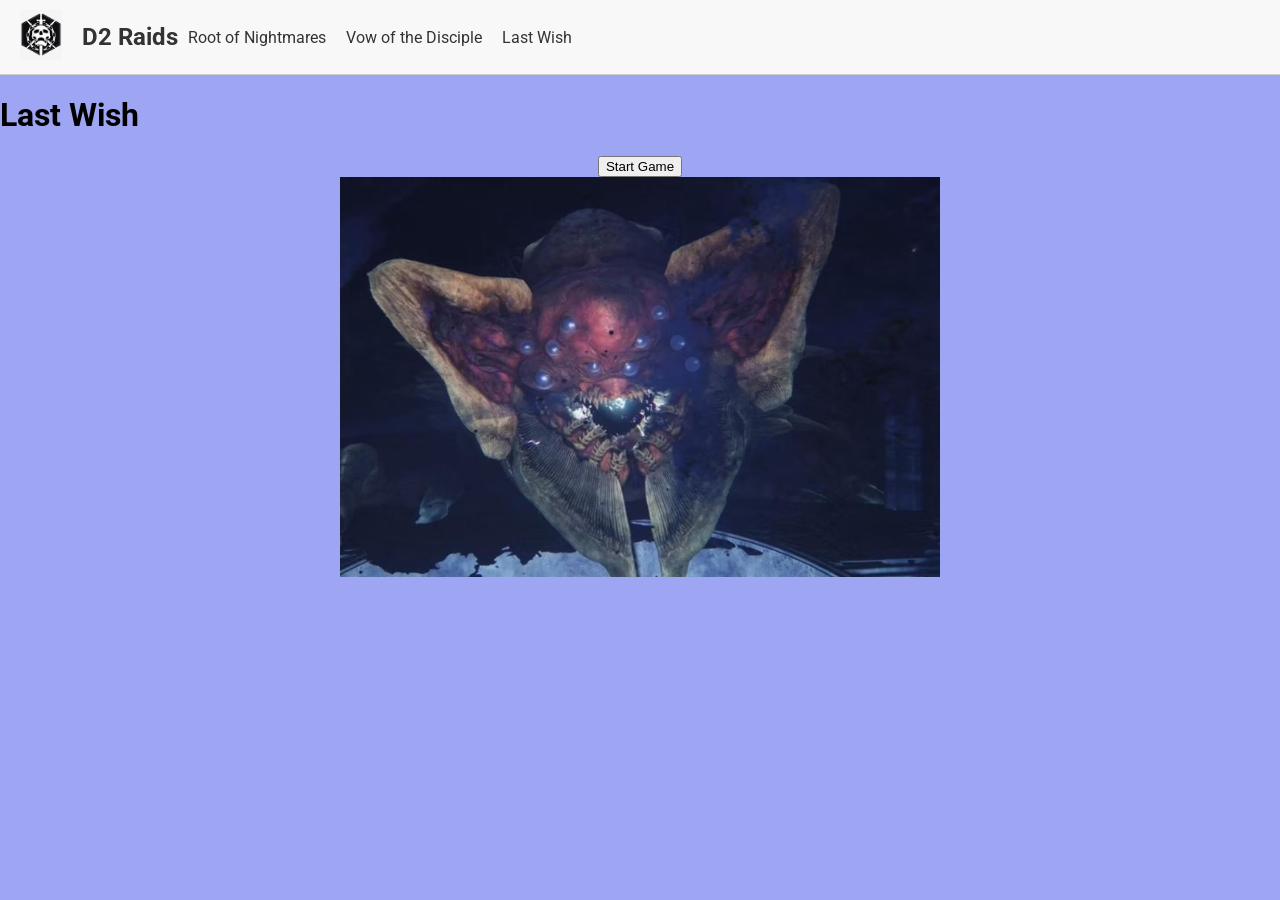
<file: lastwish.html>
<!DOCTYPE html>
<html lang="en">
<head>
    <meta charset="UTF-8">
    <meta name="viewport" content="width=device-width, initial-scale=1.0">
    <title>LW</title>
    <link rel="stylesheet" href="main.css">
    <script src="menu.js" defer></script>
    <style>
        .circle {
            border-radius: 50%;
            background-color: #5b80de38;
            position: absolute;
            cursor: pointer;
        }
        .container {
            position: relative;
            width: 600px;
            height: 400px;
            background-image: url('images/rivenwitheyes.JPG'); 
            background-size: cover;
        }
        .hidden {
            display: none;
        }
        .centered-content {
            display: flex;
            flex-direction: column;
            align-items: center;
        }
    </style>
</head>
<body>
    <div id="menu"></div>
    <h1 class="main-logo">Last Wish</h1>
    <div class="centered-content">
        <div id="game-status"></div>
        <button id="start-game">Start Game</button>
        <div class="container">
            <div id="L1" class="circle" style="top: 143px; left: 160px; width: 15px; height: 15px;"></div>
            <div id="L2" class="circle" style="top: 173px; left: 175px; width: 15px; height: 15px;"></div>
            <div id="L3" class="circle" style="top: 143px; left: 185px; width: 15px; height: 15px;"></div>
            <div id="L4" class="circle" style="top: 120px; left: 203px; width: 15px; height: 15px;"></div>
            <div id="L5" class="circle" style="top: 165px; left: 226px; width: 15px; height: 15px;"></div>
            <div id="R1" class="circle" style="top: 165px; left: 263px; width: 15px; height: 15px;"></div>
            <div id="R2" class="circle" style="top: 138px; left: 276px; width: 15px; height: 15px;"></div>
            <div id="R3" class="circle" style="top: 108px; left: 291px; width: 15px; height: 15px;"></div>
            <div id="R4" class="circle" style="top: 138px; left: 310px; width: 15px; height: 15px;"></div>
            <div id="R5" class="circle" style="top: 160px; left: 325px; width: 15px; height: 15px;"></div>
        </div>
    </div>
    <audio id="incorrect-sound" src="rivencut.mp3"></audio>
    <script>
        document.addEventListener('DOMContentLoaded', () => {
            const locations = ['L1', 'L2', 'L3', 'L4', 'L5', 'R1', 'R2', 'R3', 'R4', 'R5'];
            let selectedLocations = [];
            let correctLocations = [];
            let clicks = 0;
            const resetTime = 1000; 

            const generateRandomLocations = () => {
                let loc1 = locations[Math.floor(Math.random() * locations.length)];
                let loc2;
                do {
                    loc2 = locations[Math.floor(Math.random() * locations.length)];
                } while (loc1 === loc2);
                return [loc1, loc2];
            };

            const resetCircleColors = () => {
                document.querySelectorAll('.circle').forEach(circle => {
                    circle.style.backgroundColor = '#5b80de38';
                });
            };

            const startGame = () => {
                correctLocations = generateRandomLocations();
                console.log(`Find ${correctLocations.join(' and ')}`); 
                document.getElementById('game-status').textContent = `Find ${correctLocations.join(' and ')}`;
                selectedLocations = [];
                clicks = 0;
                document.getElementById('start-game').style.display = 'none';
            };

            const handleCorrectSelection = () => {
                document.getElementById('game-status').textContent = 'Correct!';
                setTimeout(() => {
                    resetCircleColors();
                    startGame();
                }, resetTime);
            };

            document.getElementById('start-game').addEventListener('click', startGame);

            document.querySelectorAll('.circle').forEach(circle => {
                circle.addEventListener('click', (event) => {
                    const id = event.target.id;
                    if (correctLocations.includes(id) && !selectedLocations.includes(id)) {
                        selectedLocations.push(id);
                        event.target.style.backgroundColor = 'green';
                        clicks++;
                        if (clicks === 2) {
                            if (selectedLocations.sort().toString() === correctLocations.sort().toString()) {
                                handleCorrectSelection();
                            } else {
                                document.getElementById('game-status').textContent = 'Incorrect. Try again.';
                                const sound = document.getElementById('incorrect-sound').cloneNode();
                                sound.play();
                                setTimeout(() => {
                                    resetCircleColors();
                                    startGame();
                                }, resetTime);
                            }
                        }
                    } else if (!correctLocations.includes(id)) {
                        document.getElementById('game-status').textContent = 'Incorrect. Try again.';
                        const sound = document.getElementById('incorrect-sound').cloneNode();
                        sound.play();
                        setTimeout(() => {
                            resetCircleColors();
                            startGame();
                        }, resetTime);
                    }
                });
            });
        });
    </script>
</body>
</html>
</file>
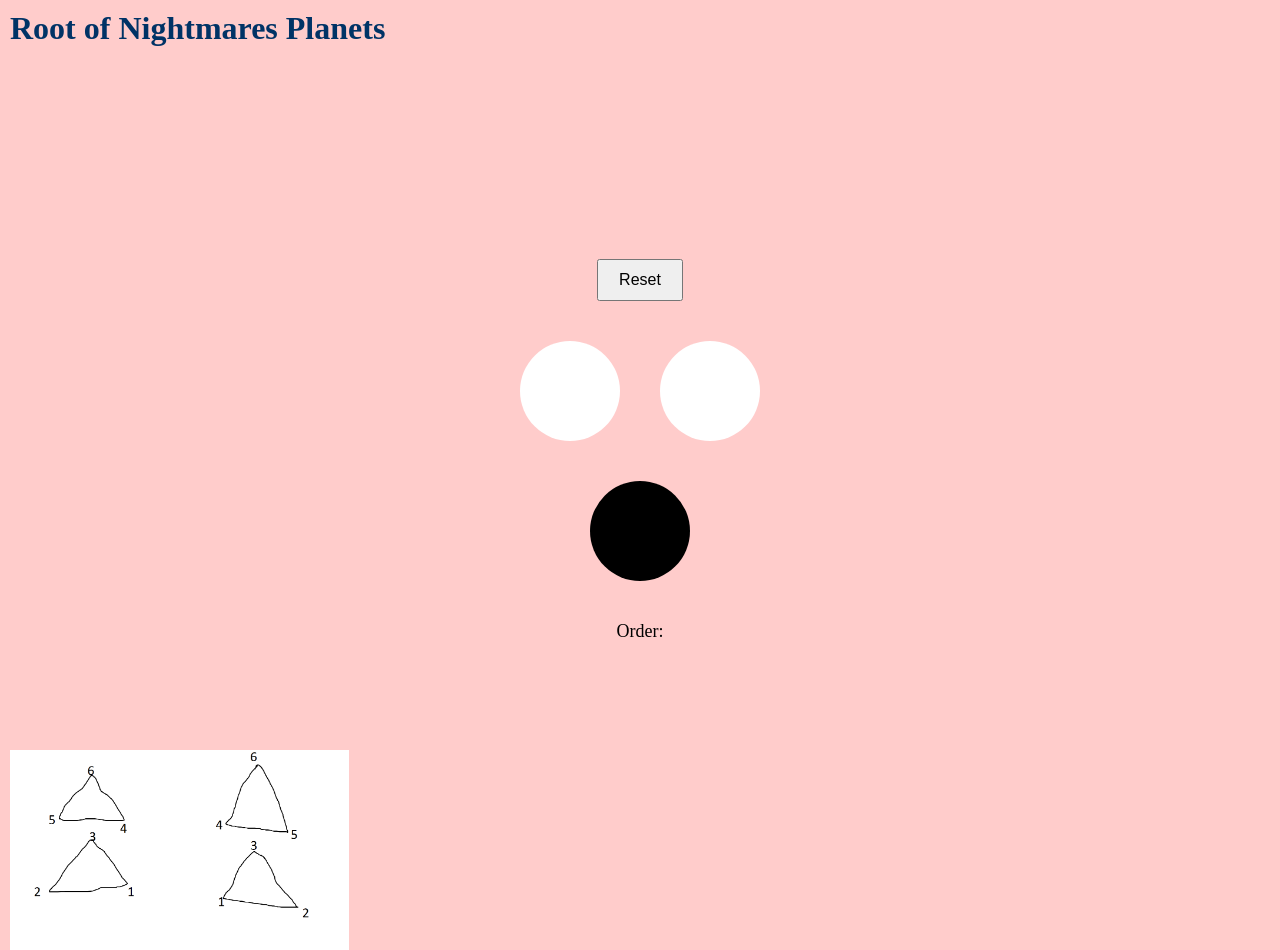
<file: planetsgame.html>
<!DOCTYPE html>
<html lang="en">
<head>
    <meta charset="UTF-8">
    <meta name="viewport" content="width=device-width, initial-scale=1.0">
    <title>Ron Planets Game</title>
    <style>
        body {
            display: flex;
            justify-content: center;
            align-items: center;
            height: 100vh;
            margin: 0;
            background-color: #ffcccb;
            flex-direction: column;
            position: relative;
        }
        .circle {
            width: 100px;
            height: 100px;
            border-radius: 50%;
            display: inline-block;
            margin: 20px;
            cursor: pointer;
        }
        .container {
            display: flex;
            justify-content: center;
            align-items: center;
            flex-direction: column;
        }
        .top {
            display: flex;
            justify-content: center;
            align-items: center;
        }
        .bottom {
            display: flex;
            justify-content: center;
            align-items: center;
        }
        .reset-btn {
            margin-bottom: 20px;
            padding: 10px 20px;
            font-size: 16px;
            cursor: pointer;
        }
        .output {
            margin-top: 20px;
            font-size: 18px;
        }
        .header-text {
            position: absolute;
            top: 10px;
            left: 10px;
            color: #003366;
            font-size: 32px;
            font-weight: bold;
        }
        img {
            height: 200px;
            position: absolute;
            left: 10px;
            margin-top: 800px;
        }
    </style>
</head>
<body>
    <div class="header-text">Root of Nightmares Planets</div>
    <img src="pnumbers.png" alt="Planets">
    <button class="reset-btn" onclick="resetGame()">Reset</button>
    <div class="container">
        <div class="top">
            <div class="circle" id="circle1"></div>
            <div class="circle" id="circle2"></div>
        </div>
        <div class="bottom">
            <div class="circle" id="circle3"></div>
        </div>
    </div>
    <div class="output" id="output">Order: </div>

    <script>
        function getRandomColorCombination() {
            const colors = Math.random() > 0.5 
                ? ['black', 'black', 'white']
                : ['white', 'white', 'black'];
            return colors.sort(() => Math.random() - 0.5);
        }

        function assignColorsAndWeights() {
            const colors = getRandomColorCombination();
            const weights = [0, 1, 2].sort(() => Math.random() - 0.5);

            circles.forEach((circle, index) => {
                circle.element.style.backgroundColor = colors[index];
                circle.weight = weights[index];
            });
        }

        const circles = [
            { element: document.getElementById('circle1'), weight: 0, position: 'left' },
            { element: document.getElementById('circle2'), weight: 0, position: 'right' },
            { element: document.getElementById('circle3'), weight: 0, position: 'middle' }
        ];

        let clickOrder = [];

        function handleClick(event) {
            if (clickOrder.length === 3) {
                return;
            }
            
            const clickedCircle = circles.find(circle => circle.element === event.target);
            
            if (clickOrder.length === 0 || clickedCircle.position !== clickOrder[clickOrder.length - 1].position) {
                clickOrder.push(clickedCircle);

                const displayedClicks = clickOrder.slice(-3).map(circle => circle.position).join(', ');
                const outputElement = document.getElementById('output');
                outputElement.innerText = 'Clicks: ' + displayedClicks;

                if (clickOrder.length === 3) {
                    const isCorrectSequence = (clickOrder[0].element.style.backgroundColor === 'black' &&
                                                clickOrder[1].element.style.backgroundColor === 'white' &&
                                                clickOrder[2].element.style.backgroundColor === 'black') ||
                                               (clickOrder[0].element.style.backgroundColor === 'white' &&
                                                clickOrder[1].element.style.backgroundColor === 'black' &&
                                                clickOrder[2].element.style.backgroundColor === 'white');
                    if (isCorrectSequence) {
                        outputElement.style.color = 'green';
                    } else {
                        outputElement.style.color = 'red';
                    }
                }
            }
        }

        function resetGame() {
            clickOrder = [];
            const outputElement = document.getElementById('output');
            outputElement.innerText = 'Clicks: ';
            outputElement.style.color = 'black';
            assignColorsAndWeights();
        }

        circles.forEach(circle => {
            circle.element.addEventListener('click', handleClick);
        });

        assignColorsAndWeights();
    </script>
</body>
</html>
</file>
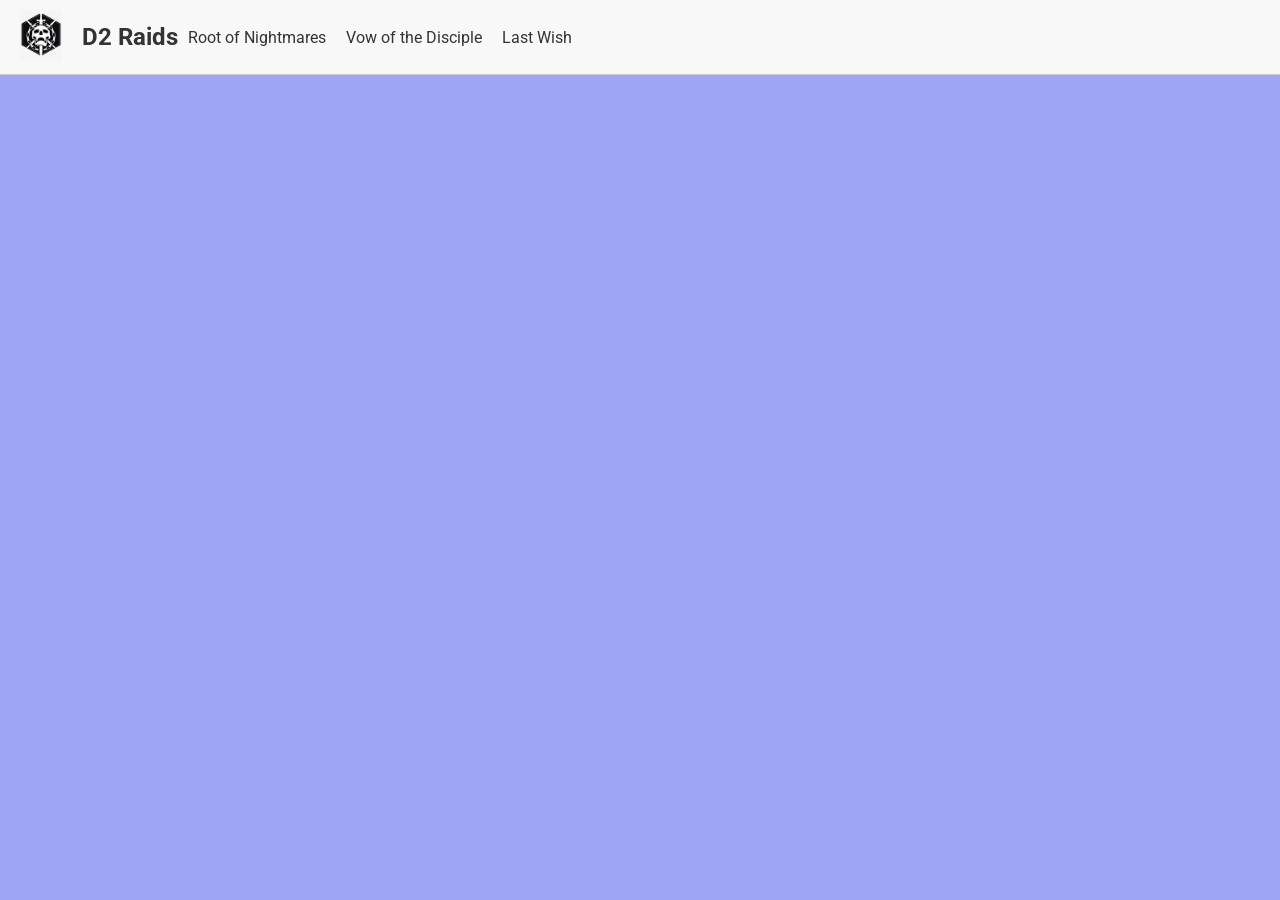
<file: projecthomepage.html>
<!DOCTYPE html>
<html lang="en">
<head>
    <meta charset="UTF-8">
    <meta name="viewport" content="width=device-width, initial-scale=1.0">
    <title>D2 Raids</title>
    <link rel="stylesheet" href="main.css">
</head>
<body>
    <div id="menu"></div> 
    
    <script src="menu.js"></script>
</body>
</html>
</file>
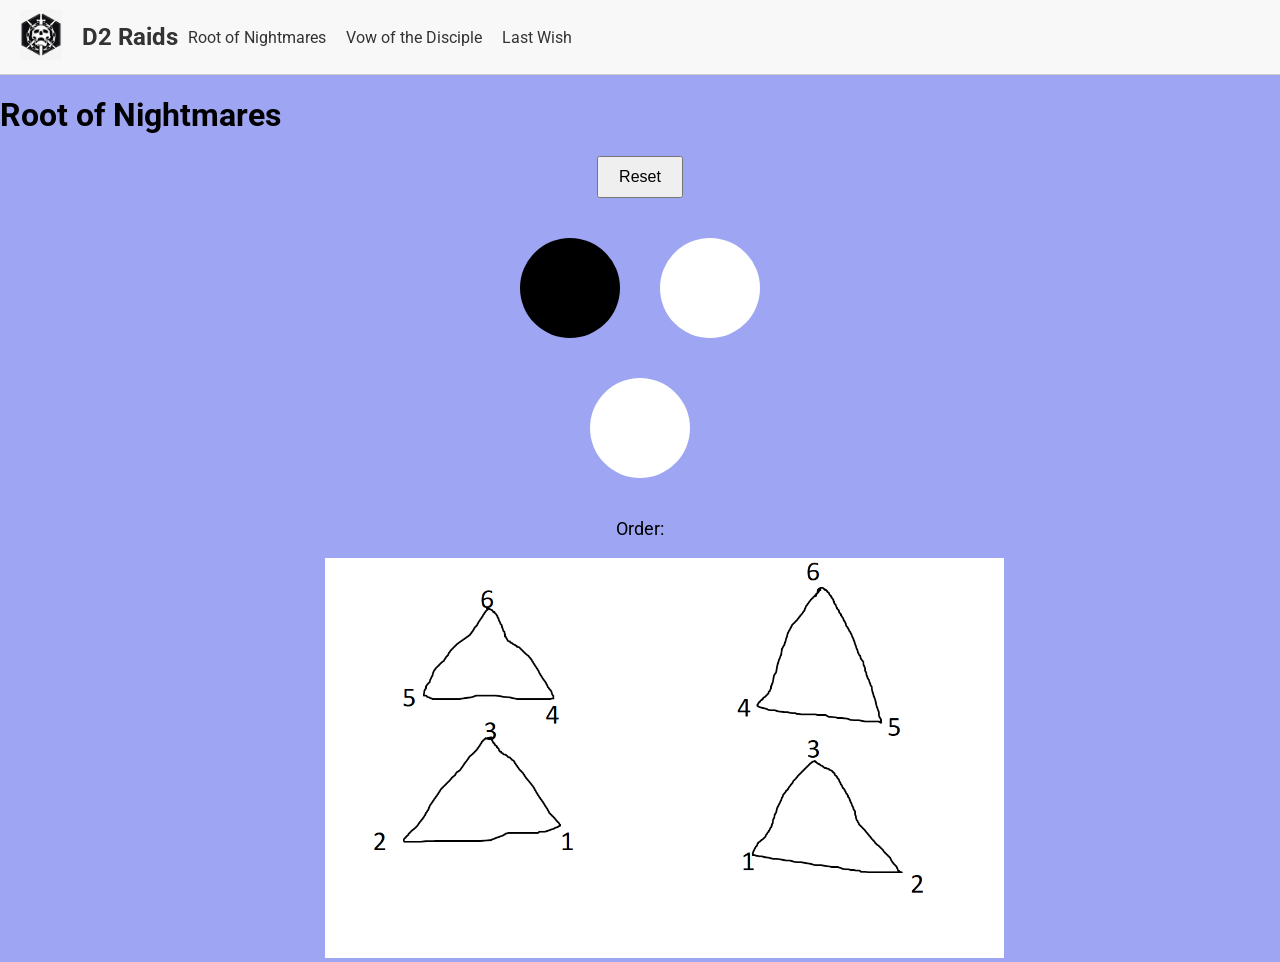
<file: rootofnightmares.html>
<!DOCTYPE html>
<html lang="en">
<head>
    <meta charset="UTF-8">
    <meta name="viewport" content="width=device-width, initial-scale=1.0">
    <title>Ron Planets Game</title>
    <link rel="stylesheet" href="main.css">
    <script src="menu.js" defer></script>
</head>
<body>
    <div id="menu"></div>
    <h1 class="main-logo">Root of Nightmares</h1>
    <div class="centered-content">
        <button class="reset-btn" onclick="resetGame()">Reset</button>
        <div class="container">
            <div class="top">
                <div class="circle" id="circle1"></div>
                <div class="circle" id="circle2"></div>
            </div>
            <div class="bottom">
                <div class="circle" id="circle3"></div>
            </div>
        </div>
        <div class="output" id="output">Order: </div>
    </div>
    <br>
    <img src="pnumbers.png" alt="Planets" style="margin-left: 325px;" height="400">
    <script>
        function getRandomColorCombination() {
            const colors = Math.random() > 0.5 
                ? ['black', 'black', 'white']
                : ['white', 'white', 'black'];
            return colors.sort(() => Math.random() - 0.5);
        }

        function assignColorsAndWeights() {
            const colors = getRandomColorCombination();
            const weights = [0, 1, 2].sort(() => Math.random() - 0.5);

            circles.forEach((circle, index) => {
                circle.element.style.backgroundColor = colors[index];
                circle.weight = weights[index];
                circle.clicked = false; 
                circle.element.style.pointerEvents = 'auto'; 
            });
        }

        const circles = [
            { element: document.getElementById('circle1'), weight: 0, position: 'left', clicked: false },
            { element: document.getElementById('circle2'), weight: 0, position: 'right', clicked: false },
            { element: document.getElementById('circle3'), weight: 0, position: 'middle', clicked: false }
        ];

        let clickOrder = [];

        function handleClick(event) {
            const clickedCircle = circles.find(circle => circle.element === event.target);
            
            if (!clickedCircle.clicked && clickOrder.length < 3) {
                clickedCircle.clicked = true;
                clickOrder.push(clickedCircle);

                const displayedClicks = clickOrder.slice(-3).map(circle => circle.position).join(', ');
                const outputElement = document.getElementById('output');
                outputElement.innerText = 'Order: ' + displayedClicks;

                if (clickOrder.length === 3) {
                    const isCorrectSequence = (clickOrder[0].element.style.backgroundColor === 'black' &&
                                                clickOrder[1].element.style.backgroundColor === 'white' &&
                                                clickOrder[2].element.style.backgroundColor === 'black') ||
                                               (clickOrder[0].element.style.backgroundColor === 'white' &&
                                                clickOrder[1].element.style.backgroundColor === 'black' &&
                                                clickOrder[2].element.style.backgroundColor === 'white');
                    if (isCorrectSequence) {
                        outputElement.style.color = 'green';
                    } else {
                        outputElement.style.color = 'red';
                    }
                }

                clickedCircle.element.style.pointerEvents = 'none';
            }
        }

        function resetGame() {
            clickOrder = [];
            const outputElement = document.getElementById('output');
            outputElement.innerText = 'Order: ';
            outputElement.style.color = 'black';
            assignColorsAndWeights();
        }

        circles.forEach(circle => {
            circle.element.addEventListener('click', handleClick);
        });

        assignColorsAndWeights();
    </script>
</body>
</html>
</file>
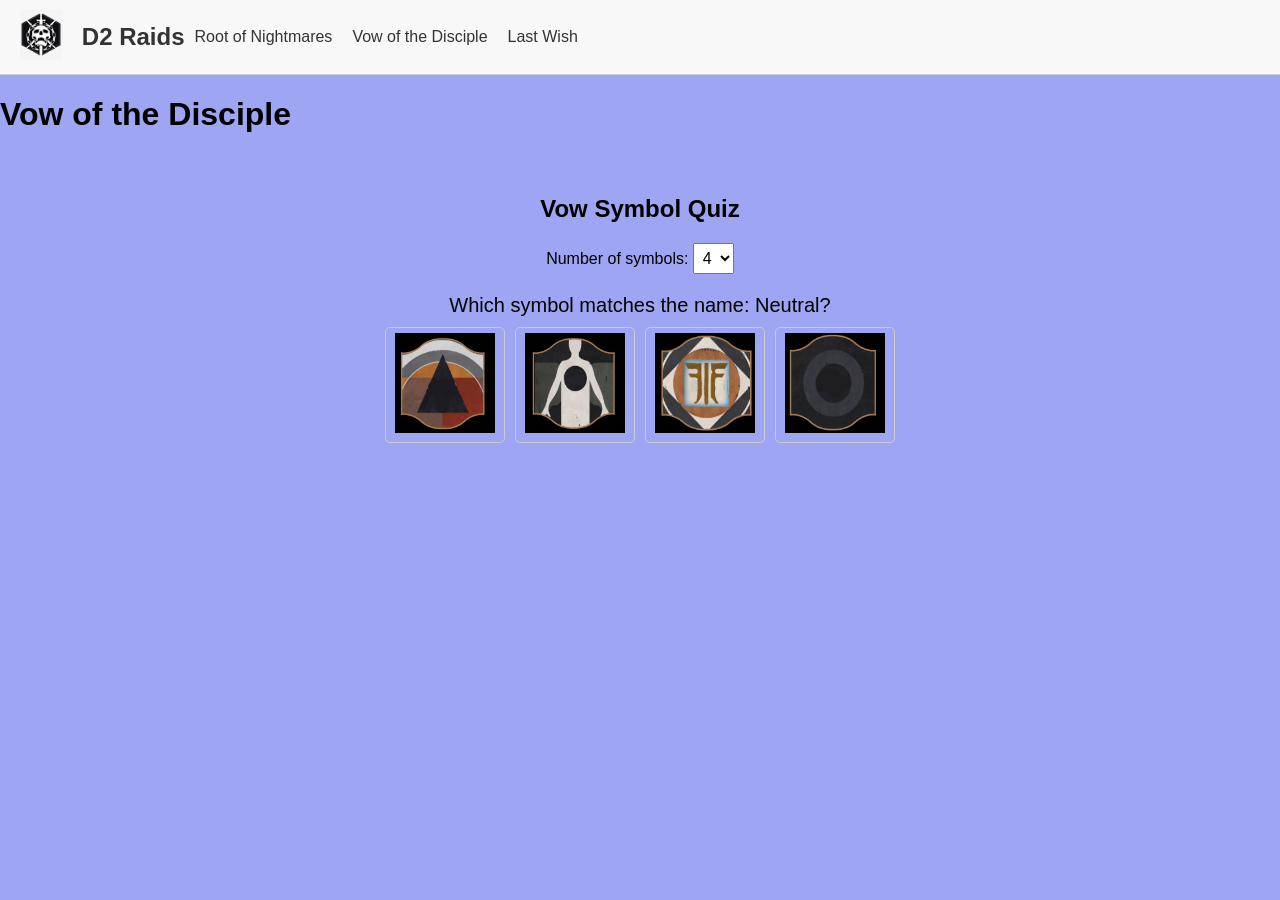
<file: vowofthedisciple.html>
<!DOCTYPE html>
<html lang="en">
<head>
    <meta charset="UTF-8">
    <meta name="viewport" content="width=device-width, initial-scale=1.0">
    <title>VoTD</title>
    <link rel="stylesheet" href="main.css">
    <script src="menu.js" defer></script>
    <style>
        body {
            font-family: Arial, sans-serif;
            margin: 0;
            padding: 0;
            box-sizing: border-box;
        }

        .quiz-container {
            text-align: center;
            padding: 20px;
        }

        .quiz-title {
            font-size: 24px;
            margin-bottom: 20px;
        }

        .question {
            font-size: 20px;
            margin-bottom: 10px;
        }

        .options {
            display: flex;
            justify-content: center;
            gap: 10px;
            flex-wrap: wrap;
        }

        .option {
            cursor: pointer;
            padding: 5px;
            border: 1px solid #ccc;
            border-radius: 5px;
            transition: background-color 0.3s;
            width: 120px;
            box-sizing: border-box;
        }

        .option img {
            width: 100px;
            height: 100px;
        }

        .correct {
            background-color: green;
        }

        .incorrect {
            background-color: red;
        }

        .selector-container {
            margin-bottom: 20px;
        }

        .selector {
            padding: 5px;
            font-size: 16px;
        }
    </style>
</head>
<body>
    <div id="menu"></div>
    <h1 class="main-logo">Vow of the Disciple</h1>
    <div class="quiz-container">
        <h2 class="quiz-title">Vow Symbol Quiz</h2>
        <div class="selector-container">
            <label for="num-options">Number of symbols: </label>
            <select id="num-options" class="selector">
                <option value="4">4</option>
                <option value="6">6</option>
                <option value="8">8</option>
            </select>
        </div>
        <div class="question" id="question">Which symbol matches the name: <span id="symbol-name"></span>?</div>
        <div class="options" id="options">
        </div>
    </div>
    <script>
        const symbols = [
            { name: 'Ascendant Plane', img: 'images/ascendantplane.JPG' },
            { name: 'Black Heart', img: 'images/blackheart.JPG' },
            { name: 'Box', img: 'images/box.JPG' },
            { name: 'Brain', img: 'images/brain.JPG' },
            { name: 'Cup', img: 'images/cup.JPG' },
            { name: 'Dark', img: 'images/dark.JPG' },
            { name: 'Earth', img: 'images/earth.JPG' },
            { name: 'Enter', img: 'images/enter.JPG' },
            { name: 'Eyes', img: 'images/eyes.JPG' },
            { name: 'Fleet', img: 'images/fleet.JPG' },
            { name: 'Flower', img: 'images/flower.JPG' },
            { name: 'Forsaken', img: 'images/forsaken.JPG' },
            { name: 'Garden of Salvation', img: 'images/gos.JPG' },
            { name: 'Guardian', img: 'images/guardian.JPG' },
            { name: 'Hands', img: 'images/hands.JPG' },
            { name: 'Kill', img: 'images/kill.JPG' },
            { name: 'Light', img: 'images/light.JPG' },
            { name: 'Neutral', img: 'images/neutral.JPG' },
            { name: 'Praise', img: 'images/praise.JPG' },
            { name: 'Prism', img: 'images/prism.JPG' },
            { name: 'Pyramid', img: 'images/pyramid.JPG' },
            { name: 'Snake', img: 'images/snake.JPG' },
            { name: 'Soul', img: 'images/soul.JPG' },
            { name: 'Tower', img: 'images/tower.JPG' },
            { name: 'Traveller', img: 'images/traveller.JPG' },
            { name: 'Witch Queen', img: 'images/witchqueen.JPG' },
            { name: 'Witness', img: 'images/witness.JPG' }
        ];

        function shuffle(array) {
            for (let i = array.length - 1; i > 0; i--) {
                const j = Math.floor(Math.random() * (i + 1));
                [array[i], array[j]] = [array[j], array[i]];
            }
            return array;
        }

        function loadQuestion() {
            const numOptions = parseInt(document.getElementById('num-options').value);
            const shuffledSymbols = shuffle(symbols.slice());
            const correctSymbol = shuffledSymbols.pop();
            const options = shuffle([...shuffledSymbols.slice(0, numOptions - 1), correctSymbol]);
            
            document.getElementById('symbol-name').textContent = correctSymbol.name;
            
            const optionsContainer = document.getElementById('options');
            optionsContainer.innerHTML = '';

            options.forEach(option => {
                const optionDiv = document.createElement('div');
                optionDiv.className = 'option';
                optionDiv.innerHTML = `<img src="${option.img}" alt="${option.name}">`;
                optionDiv.addEventListener('click', () => {
                    if (option.name === correctSymbol.name) {
                        optionDiv.classList.add('correct');
                    } else {
                        optionDiv.classList.add('incorrect');
                    }
                    setTimeout(loadQuestion, 1000); 
                });
                optionsContainer.appendChild(optionDiv);
            });
        }

        document.addEventListener('DOMContentLoaded', () => {
            document.getElementById('num-options').addEventListener('change', loadQuestion);
            loadQuestion();
        });
    </script>
</body>
</html>
</file>
<file: main.css>
/* Import the Roboto font from Google Fonts */
@import url('https://fonts.googleapis.com/css2?family=Roboto:wght@400;700&display=swap');

body {
    font-family: 'Roboto', sans-serif;
    margin: 0;
    background-color: #9ea5f2;
}

/* Styles for the header and menu */
header {
    display: flex;
    align-items: center;
    background-color: #f8f8f8;
    padding: 10px 20px;
    border-bottom: 1px solid #ccc;
}

header img.logo {
    height: 50px;
    margin-right: 20px;
}

header h1 {
    font-size: 24px;
    font-weight: bold;
    color: #333;
    margin: 0;
    margin-right: 10px;
}

header h1 a {
    text-decoration: none;
    color: #333;
}

header h1 a:hover {
    text-decoration: underline;
}

nav ul {
    list-style: none;
    padding: 0;
    margin: 0;
    display: flex;
    margin-left: auto;
}

nav ul li {
    margin-right: 20px;
}

nav ul li a {
    text-decoration: none;
    color: #333;
    font-size: 16px;
}

nav ul li a:hover {
    text-decoration: underline;
}

/* Styles for the raid list */
.raid-list {
    list-style-type: none;
    padding: 0;
    margin: 20px 0 0 0;
    display: flex;
    flex-wrap: wrap;
}

.raid-list li {
    margin-right: 20px;
    margin-bottom: 10px;
}

.raid-dropdown {
    position: relative;
}

.raid-dropdown-content {
    display: none;
    position: absolute;
    background-color: #f9f9f9;
    min-width: 120px;
    box-shadow: 0 8px 16px 0 rgba(0,0,0,0.2);
    z-index: 1;
}

.raid-dropdown-content a {
    color: #333;
    padding: 10px;
    text-decoration: none;
    display: block;
}

.raid-dropdown:hover .raid-dropdown-content {
    display: block;
}

/* Responsive styles for menu */
@media (max-width: 600px) {
    .raid-list {
        flex-direction: column;
    }

    .raid-list li {
        margin-right: 0;
        margin-bottom: 10px;
        width: 100%;
    }

    .raid-dropdown-content {
        position: static;
        min-width: 100%;
    }

    .raid-dropdown:hover .raid-dropdown-content {
        display: block;
        position: relative;
    }
}

/* General body styles */
body {
    margin: 0;
    background-color: #9ea5f2;
}

/* Centered content styles for the game page */
.centered-content {
    display: flex;
    flex-direction: column;
    align-items: center;
    margin-top: 20px; /* Adjust as needed for spacing */
}

.circle {
    width: 100px;
    height: 100px;
    border-radius: 50%;
    display: inline-block;
    margin: 20px;
    cursor: pointer;
}

.container {
    display: flex;
    justify-content: center;
    align-items: center;
    flex-direction: column;
}

.top {
    display: flex;
    justify-content: center;
    align-items: center;
}

.bottom {
    display: flex;
    justify-content: center;
    align-items: center;
}

.reset-btn {
    margin-bottom: 20px;
    padding: 10px 20px;
    font-size: 16px;
    cursor: pointer;
}

.output {
    margin-top: 20px;
    font-size: 18px;
}

.header-text {
    position: absolute;
}
</file>
